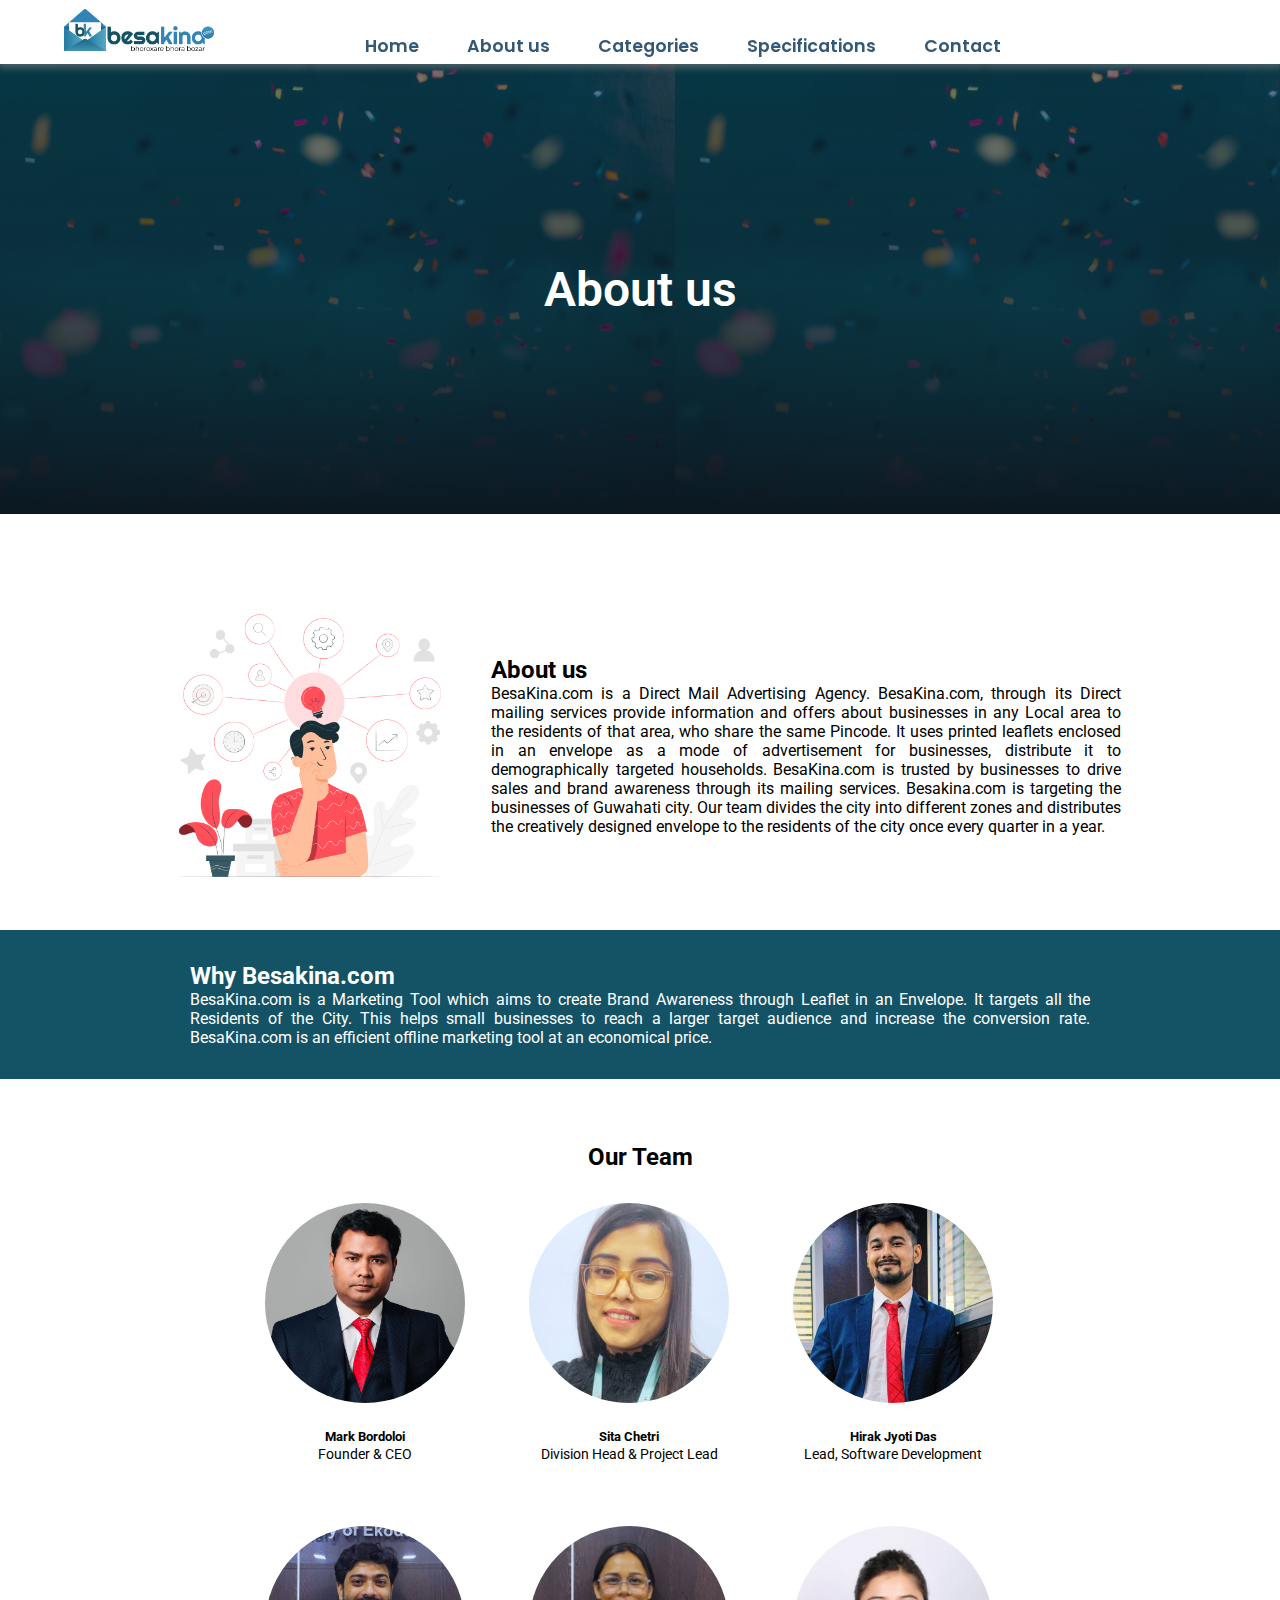
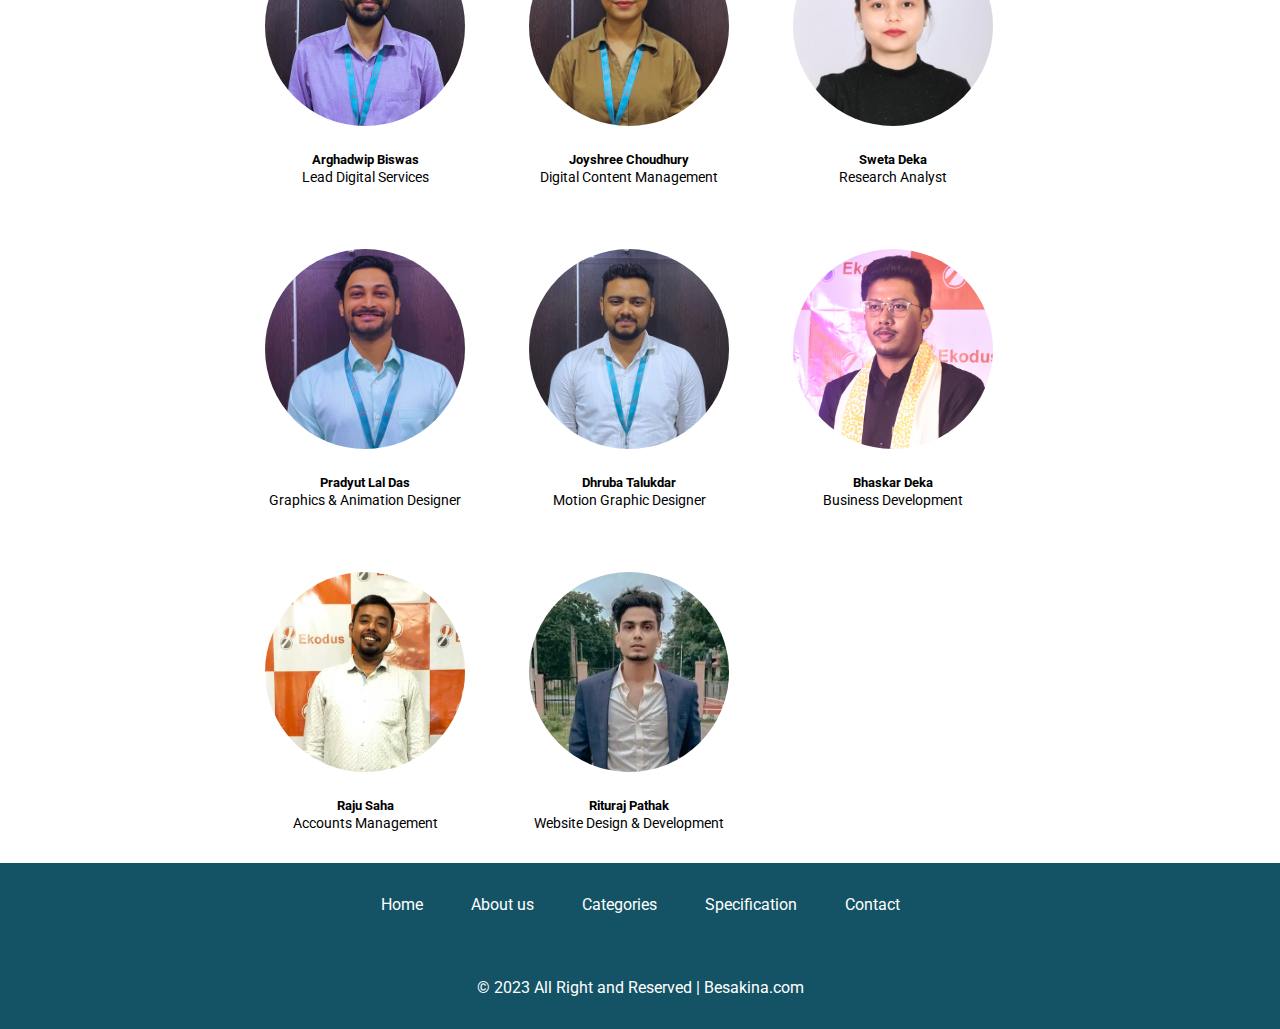
<file: about.html>
<!DOCTYPE html>
<html lang="en">
<head>
    <meta charset="UTF-8">
    <meta name="viewport" content="width=device-width, initial-scale=1.0">
    <title>About us</title>
    <link href="https://cdn.jsdelivr.net/npm/bootstrap@5.3.0/dist/css/bootstrap.min.css" rel="stylesheet" integrity="sha384-9ndCyUaIbzAi2FUVXJi0CjmCapSmO7SnpJef0486qhLnuZ2cdeRhO02iuK6FUUVM" crossorigin="anonymous">
    <link rel="stylesheet" href="style.css">
    <link rel="stylesheet" href="https://cdnjs.cloudflare.com/ajax/libs/font-awesome/6.4.0/css/all.min.css" integrity="sha512-iecdLmaskl7CVkqkXNQ/ZH/XLlvWZOJyj7Yy7tcenmpD1ypASozpmT/E0iPtmFIB46ZmdtAc9eNBvH0H/ZpiBw==" crossorigin="anonymous" referrerpolicy="no-referrer" />
  </head>
<body>
    <nav class="topbar">
        <div class="menu-icon">
          <button class="menuopenbtn" onclick="opensidebar()"><i class="fa-solid fa-bars"></i></button>
        </div>
        
        <div class="logo">
          <a href="index.html">
            <img src="./assets/logo.png" class="nav_logo" alt="">
          </a>
        </div>
        <ul class="nav-links">
            <li><a href="index.html">Home</a></li>
            <li class="about-tab">
              <a href="#" >About us</a>
              <div class="about-list">
                <a href="#"><p>Why Besakina.com</p></a>
                <a href="#"><p>Our team</p></a>
              </div>
            </li>
            <li><a href="categories.html">Categories</a></li>
            <li><a href="specifications.html">Specifications</a></li>
            <li><a href="contact.html">Contact</a></li>
         

        </ul>
        <div class="nav_socials">
          <a href="https://www.facebook.com/besakinalive" target="_blank" style="text-decoration: none;"><i class="fa-brands fa-facebook-f"></i></a>
          <a href="https://twitter.com/Besakinalive" target="_blank" style="text-decoration: none;"> <i class="fa-brands fa-twitter"></i></a>
          <a href="https://www.linkedin.com/company/besakina-com/?viewAsMember=true" target="_blank" style="text-decoration: none;"> <i class="fa-brands fa-linkedin"></i></a>
        </div>
      </nav>
      <div class="sidebar hidesidebar" id="sidebarid">
          
        <div class="sidebar-logo">
          <img src="./assets/logo.png" alt="">
          <button class="menuclosebtn" onclick="closesidebar()"><i class="fa-solid fa-arrow-left"></i></button>
        </div>
        <div class="sidebar-menu">
          <ul>
            <li><a href="index.html">Home</a></li>
            <li><a href="#">About us</a></li>
            <li><a href="categories.html">Categories</a></li>
            <li><a href="specifications.html">Specifications</a></li>
            <li><a href="contact.html">Contact</a></li>

          </ul>

        </div>
      </div>
      <div class="header">
        <h2>About us</h2>
      </div>
      <div class="about-main">
        <div class="about-main-img">
          <img src="./assets/whychooseus.jpg" alt="">
        </div>
        <div class="about-main-text">
            <h2>About us</h2>
            <p>BesaKina.com is a Direct Mail Advertising Agency. BesaKina.com, through its Direct mailing services provide information and offers about businesses in any Local area to the residents of that area, who share the same Pincode. It uses printed leaflets enclosed in an envelope as a mode of advertisement for businesses, distribute it to demographically targeted households. BesaKina.com is trusted by businesses to drive sales and brand awareness through its mailing services. Besakina.com is targeting the businesses of Guwahati city. Our team divides the city into different zones and distributes the creatively designed envelope to the residents of the city once every quarter in a year.</p>
        </div>
        
      </div>
      <div class="about-main-second">
       
        <div class="about-main-second-text">
        <h2>Why Besakina.com</h2>
        <p>BesaKina.com is a Marketing Tool which aims to create Brand Awareness through Leaflet in an Envelope. It targets all the Residents of the City. This helps small businesses to reach a larger target audience and increase the conversion rate.  BesaKina.com is an efficient offline marketing tool at an economical price.</p>
      </div>
      </div>
      <div class="about-team">
        <h2>Our Team</h2>
        <div class="team-items">
          <div class="team-item">
            <div class="team-item-img">
              <img src="./assets/9.jpeg" alt="">
            </div>
            <div class="team-item-info">
              <h5>Mark Bordoloi <a href="https://www.linkedin.com/in/mark-bordoloi/" target="_blank"><i style="font-size: 1.2rem;" class="fa-brands fa-linkedin"></i></a></h5>
              <p>Founder & CEO</p>
            </div>
          </div>
          <div class="team-item">
            <div class="team-item-img">
              <img src="./assets/1.png" alt="">
            </div>
            <div class="team-item-info">
              <h5>Sita Chetri <a href="https://www.linkedin.com/in/sita-chetri-88a111233/" target="_blank"><i style="font-size: 1.2rem;" class="fa-brands fa-linkedin"></i></a></h5>
              <p> Division Head & Project Lead</p>
            </div>
          </div>
          <div class="team-item">
            <div class="team-item-img">
              <img src="./assets/11.jpeg" alt="">
            </div>
            <div class="team-item-info">
              <h5>Hirak Jyoti Das <a href=" https://www.linkedin.com/in/hirak-das-/
                " target="_blank"><i style="font-size: 1.2rem;" class="fa-brands fa-linkedin"></i></a></h5>
              <p> Lead, Software Development </p>
            </div>
          </div>
          <div class="team-item-a">
            <div class="team-item-img">
              <img src="./assets/7.png" alt="">
            </div>
            <div class="team-item-info">
              <h5>Arghadwip Biswas <a href="https://www.linkedin.com/in/arghadwip-biswas-43123b201/
                " target="_blank"><i style="font-size: 1.2rem;" class="fa-brands fa-linkedin"></i></a></h5>
              <p>Lead Digital Services</p>
            </div>
          </div>
          <div class="team-item-a">
            <div class="team-item-img">
              <img src="./assets/2.png" alt="">
            </div>
            <div class="team-item-info">
              <h5>Joyshree Choudhury <a href="https://www.linkedin.com/in/joyshree-choudhury-2b51b7257/
                " target="_blank"><i style="font-size: 1.2rem;" class="fa-brands fa-linkedin"></i></a></h5>
              <p> Digital Content Management</p>
            </div>
          </div>
          <div class="team-item">
            <div class="team-item-img">
              <img src="./assets/12.jpg" alt="">
            </div>
            <div class="team-item-info">
              <h5>Sweta Deka <a href="https://www.linkedin.com/in/sweta-deka-593206205/" target="_blank"><i style="font-size: 1.2rem;" class="fa-brands fa-linkedin"></i></a></h5>
              <p>Research Analyst</p>
            </div>
          </div>
          <div class="team-item-a">
            <div class="team-item-img">
              <img src="./assets/5.png" alt="">
            </div>
            <div class="team-item-info">
              <h5>Pradyut Lal Das <a href="https://www.linkedin.com/in/pradyut-das-ab717b270/
                " target="_blank"><i style="font-size: 1.2rem;" class="fa-brands fa-linkedin"></i></a></h5>
              <p>Graphics & Animation Designer</p>
            </div>
          </div>
          <div class="team-item-a">
            <div class="team-item-img">
              <img src="./assets/6.png" alt="">
            </div>
            <div class="team-item-info">
              <h5>Dhruba Talukdar <a href="https://www.linkedin.com/in/dhruv-talukdar-696a85189/
                " target="_blank"><i style="font-size: 1.2rem;" class="fa-brands fa-linkedin"></i></a></h5>
              <p>Motion Graphic Designer</p>
            </div>
          </div>
          <div class="team-item">
            <div class="team-item-img">
              <img src="./assets/11.jpg" alt="">
            </div>
            <div class="team-item-info">
              <h5>Bhaskar Deka <a href=" https://www.linkedin.com/in/bhaskar-deka-6655a4246/
                " target="_blank"><i style="font-size: 1.2rem;" class="fa-brands fa-linkedin"></i></a></h5>
              <p> Business Development</p>
            </div>
            </div>
          
          <div class="team-item">
            <div class="team-item-img">
              <img src="./assets/10.jpg" alt="">
            </div>
            <div class="team-item-info">
              <h5>Raju Saha <a href="  https://www.linkedin.com/in/raju-saha-b014226b/
                " target="_blank"><i style="font-size: 1.2rem;" class="fa-brands fa-linkedin"></i></a></h5>
              <p> Accounts Management</p>
            </div>
          </div>
          
          <div class="team-item">
            <div class="team-item-img">
              <img src="./assets/8.jpeg" alt="">
            </div>
            <div class="team-item-info">
              <h5>Rituraj Pathak <a href="https://www.linkedin.com/in/rituraj-pathak-0983191a0/
                " target="_blank"><i style="font-size: 1.2rem;" class="fa-brands fa-linkedin"></i></a></h5>
              <p> Website Design & Development</p>
            </div>
          </div>
         
          
          </div>

          
          </div>


         
        </div>
      </div>
      <footer>
        <ul class="footer_nav">
            <a href="#" style="text-decoration: none; color: white;"><li>Home</li></a>
            <a href="about.html" style="text-decoration: none; color: white;"><li>About us</li></a>
            <a href="categories.html" style="text-decoration: none; color: white;"><li>Categories</li></a>
            <a href="specifications.html" style="text-decoration: none; color: white;"><li>Specification</li></a>
            <a href="contact.html" style="text-decoration: none; color: white;"><li>Contact</li></a>
          
        </ul>
        <div class="footer_socials">
          <a href="https://www.facebook.com/besakinalive" target="_blank" style="text-decoration: none; color: white;"><i class="fa-brands fa-facebook-f"></i></a>
          <a href="https://www.instagram.com/besakinalive/" target="_blank" style="text-decoration: none; color: white;"> <i class="fa-brands fa-instagram"></i></a>
          <a href="https://twitter.com/Besakinalive" target="_blank" style="text-decoration: none; color: white;"> <i class="fa-brands fa-twitter"></i></a>
          <a href="https://www.linkedin.com/company/besakina-com/?viewAsMember=true" target="_blank" style="text-decoration: none; color: white;"> <i class="fa-brands fa-linkedin"></i></a>
          <a href="https://in.pinterest.com/besakinalive/" target="_blank" style="text-decoration: none; color: white;"><i class="fa-brands fa-pinterest"></i></a>
        </div>
        <div class="copyright">
           <p>© 2023 All Right and Reserved | <a href="#" style="text-decoration: none; color: white;">Besakina.com</a></p>
        </div>
      </footer>
      <script src="script.js"></script>
    
      <script src="https://cdn.jsdelivr.net/npm/bootstrap@5.3.0/dist/js/bootstrap.bundle.min.js" integrity="sha384-geWF76RCwLtnZ8qwWowPQNguL3RmwHVBC9FhGdlKrxdiJJigb/j/68SIy3Te4Bkz" crossorigin="anonymous"></script>
</body>
</html>
</file>
<file: style.css>
@import url('https://fonts.googleapis.com/css2?family=Poppins:wght@300;400;600;700&family=Source+Sans+3:wght@400;600;700&display=swap');
@import url('https://fonts.googleapis.com/css2?family=Bacasime+Antique&display=swap');
@import url('https://fonts.googleapis.com/css2?family=Roboto:wght@400;500;700&display=swap');
*{
    margin: 0;
    padding: 0;
    box-sizing: border-box;
}
body{
    font-family: 'Roboto', sans-serif;

}


.topbar{
    background-color: white;
    color:#193852;
    display: flex;
    align-items: center;
    justify-content: space-between;
    gap: 6rem;
    padding:5px 4rem;
    width: 100%;
    position:sticky;
    top: 0;
    z-index: 99;
    box-shadow: 0 2px 7px 2px #8181818e;
    transition: 0.2s ease-out;

}
.menu-icon{
    font-size: 1.3rem;
    margin-top: 10px;
    display: none;

}
.menuopenbtn{
    background-color: transparent;
    border: none;
}
.menuclosebtn{
    background-color: transparent;
    border: none;
    margin-right: 1rem;
}
.topbar a{
    text-decoration: none;
    color: #345977;

}
.topbar a:hover{
    color: #0c1822; ;
}
.nav-links{
    display: flex;
    gap: 3rem;
    padding-top: 28px;
    list-style: none;
    font-family: 'Poppins', sans-serif;
    font-weight: 600;
    font-size: 1.1rem;
    color: #345977;
    font-size: 1.1rem;
}
.nav_logo{
    width: 150px;
}
.nav_socials{
    display: flex;
    gap: 2rem;
    padding-top: 7px;
    font-size: 1.2rem;
}
.about-list{
    position: absolute;
    top: 75%;
    padding: 10px 1rem;
    padding-top: 1rem;
    background-color: #1f688c;
    font-size: 1rem;
    border-radius: 10px;
    display: none;
    color: white;
}
.about-tab:hover .about-list{
    display: block;

}
.about-list a, .about-list a:hover{
    text-decoration: none;
    color: white;
}


.sidebar{
    width: 50vw;
    height: 100vh;
    background-color:white;
    box-shadow: 0 2px 7px 2px #4e4e4ece;
    position:fixed;
    top: 0;
    left: 0;
    animation: opensidebar 0.3s ease-out;
    z-index: 9999;
   
}
.sidebar-logo{
    display: flex;
    align-items: center;
    justify-content: space-between;
}
.sidebar-logo i{
    margin-inline: 15px;
}
.sidebar-logo img{
    width: 100px;
    margin: 1rem;
}

.sidebar-menu{
    margin-top: 2rem;
}
.sidebar-menu ul{
    list-style: none;
}
.sidebar-menu ul li{
    margin-top: 2rem;
}
.sidebar-menu ul li a{
    text-decoration: none;
    color: black;
    font-size: 1.2rem;
}
.hidesidebar{
    display: none;
}
.stopscroll{
    height: 100vh;
    overflow-y: hidden;
}
.menuclosebtn{
    font-size: 1.5rem;
    margin-top: 12px;
    color: white;;
}
.sidebar-logo{
    background-color: #0c1822;
}


@keyframes opensidebar{
    0%{
        transform: translateX(-100%);
    }
    100%{
        transform: translateX(0);
    }
}
@keyframes closesidebar{
    0%{
        transform: translateX(0);
    }
    100%{
        transform: translateX(-100%);
    }
}

/* Carousel */

/* .carousel-item {
    height: 60vh;
} */
.carousel-control-prev, .carousel-control-next{
    background-color: black;
    height: 60px;
    width: 60px;
    border-radius: 50%;
    position: absolute;
    top: 50%;
    transform: translateY(-50%);
    margin-inline: 3rem;
}
.carousel-small{
    display: none;
}

.about_container{
    margin-block: 4rem;
}

.about_container h2{
    text-align: center;
    font-weight: 700;
}
.aboutus{
    display: flex;
    justify-content: center;
    align-items: center;
    gap: 3rem;
    margin-top: 2rem;
   
}
.about_image img{
    width: 40vw;
    border-radius: 10px;
}
.about_text{
    text-align: justify;
    width: 40vw;
    font-size: 1.2rem;
    position: relative;
    font-family: 'Roboto', sans-serif;
    color: black;
}
.small_logo{
    position: absolute;
    width: 15vw;
    left: 50%;
    top: 40%;
    transform: translate(-50%,-50%) rotate(45deg);
    /* transform: rotate(45deg); */
    opacity: 0.1;
}

.connections{
    margin: 5rem 3rem;
    text-align: center;
}
.connections h2{
    margin-bottom: 2rem;
    font-weight: 700;
}
.connection_cards{
    display: flex;
    flex-wrap: wrap;
    gap: 3rem;
    justify-content: center;
    

}
.connection_card{
    width: 250px;
    /* height: 200px; */
    border: 0.5px solid rgb(236, 234, 234);
    display: flex;
    flex-direction: column;
    justify-content: center;  
    align-items: center;
}



.connection_card p{
    background-color: #3184b6;
    color: white;
    width: 100%;
    padding: 1rem;
    
}


.connection_card img{
    width: 100px;
}
.tag_strip{
    background-color: #145366;
    display: flex;
    justify-content: space-between;
    align-items: center;
    gap: 4rem;
    color: white;
    margin-block: 3rem;
}
.tag_strip_text{
    text-align: justify;
    width: 70ch;
}
.tag_strip_text_container img{
    width: 300px;
}
.registration_form{
    display: flex;
    flex-direction: column;
    gap: 1.5rem;
    padding: 2rem;
    background-color: #1f688c;
    
}
.registration_form input{
    width: 35vw;
    height: 40px;
    border-radius: 5px;
    border: none;
    padding-left: 1rem;
}
.registration_form button{
    background-color: transparent;
    border: 1px solid rgb(211, 211, 211);
    height: 40px;
    border-radius: 10px;
    color: white;
}
.tag_strip_text_container{
    display: flex;
    flex-direction: column;
    align-items: center;
    gap: 1rem;
    width: 60%;
    margin-inline: 1rem;
    font-family: 'Bacasime Antique', serif;
}
.tag_strip_text_container i{
    font-size:3rem ;
    margin-top: 1rem;
}

.contact_container{
    margin-block: 4rem;
}
.contact_container h2{
    text-align: center;
    font-weight: 700;
}
.contacts{
    display: flex;
    justify-content: center;
    gap: 3rem;
    margin-top: 3rem;
}
.contact{
    box-shadow: 0 2px 6px 2px #3d3d3d93;
    height: 200px;
    width: 200px;
    border-radius: 50%;
    display: flex;
    flex-direction: column;
    align-items: center;
    justify-content: center;
    background: linear-gradient(to right, #145366,#1f688c) ;
    color: white;
    padding-top: 1.4rem;
}
.contact h6{
    font-size: 1.2rem;
}
.contact p{
    font-size: 14px;
}
.contact:hover{
    background: linear-gradient(to left, #145366,#1f688c) ;

}
.section_title{
    position: relative;
}
.section_title::after{
    content: '';
    position: absolute;
    top: 50%;
    left: 27%;
    width: 150px;
    height: 2px;
    background-color: #1f688c;
}
.section_title::before{
    content: '';
    position: absolute;
    top: 50%;
    right: 27%;
    width: 150px;
    height: 2px;
    background-color: #1f688c;
}


/* footer */
footer{
    padding-block: 2rem;
    padding-inline: 2rem;
    background-color: #145366;
    color: white;
    display: flex;
    flex-direction: column;
    justify-content: center;
    align-items: center;
    gap: 1rem;

}
.footer_nav{
    display: flex;
    gap: 3rem;
    list-style: none;
}
.footer_socials{
    display: flex;
    gap: 2rem;
}
.copyright{
    margin-top: 2rem;
}


/* ABOUT US PAGE */


.header{
    height: 50vh;
    background-image: linear-gradient(#0c182291,#0c1822),url(./assets/banner.jpg);
    background-size:contain;
    display: flex;
    justify-content: center;
    align-items: center;
    color: white;
    /* clip-path: polygon(0 0, 100% 0, 100% 65%, 0% 100%); */
}
.header h2{
    font-size: 3rem;
    font-weight: 600;
}
.about-main{
    display: flex;
    align-items: center;
    justify-content: center;
    gap: 2rem;
    margin-top: 5rem;
}
.about-main-img img{
    width: 300px;
}
.about-main-text{
    width: 70ch;
    text-align: justify;
}
.about-main-second{
    display: flex;
    align-items: center;
    justify-content: center;
    background-color: #145366;
    color: white;
    padding: 2rem 1rem;
    margin-block: 2rem;
    text-align: justify;
}
.about-main-second-text{
    width: 100ch;
}
.about-team{
    margin-top: 4rem;
}
.about-team h2{
    text-align: center;
}
.team-items{
    display: flex;
    flex-wrap: wrap;
    justify-content: flex-start;
    width:750px;
    margin: 2rem auto;
    gap: 4rem;
}
.team-item, .team-item-a{
    display: flex;
    flex-direction: column;
    align-items: center;
    justify-content: center;
}
.team-item img{
    width: 200px;
    height: 200px;
    object-fit: cover;
    border-radius: 50%;
    object-position: top;
}
.team-item-a img{
    width: 200px;
    height: 200px;
    object-fit: cover;
    border-radius: 50%;
    object-position:center;
}
.team-item-info{
    text-align: center;
    margin-top: 1rem;
}
.team-item-info p{
    font-size: 14px;
}


.specification-main{
    margin: 4rem;
}
.specification-main h2{
    text-align: center;
    margin-bottom: 1rem;
}
.specification-main ul{
    font-size: 1.2rem;
  

}
.specification-main ul li{
    margin-block: 1rem;
}
.map-ghy{
    width: 70vw;
}
.specifications-envelope-img{
    margin-block: 1.5rem;
    display: flex;
    flex-wrap: wrap;
    justify-content: center;
    align-items: center;
    gap: 3rem;
}
.specifications-envelope-img img{
    width: 350px;
}
.contact-main{
    display: flex;
    justify-content: center;
    gap: 2rem;
    margin: 4rem;
}
.contact-main-text{
    display: flex;
    flex-direction: column;
    width: 60ch;
}
.registration_form_contact{
    display: flex;
    flex-direction: column;
    gap: 1.5rem;
    padding: 2rem;
    background-color: #1f688c;

}
.registration_form_contact input{
    width: 35vw;
    height: 40px;
    border-radius: 5px;
    border: none;
    padding-left: 1rem;
}
.registration_form_contact button{
    background-color: transparent;
    border: 1px solid rgb(211, 211, 211);
    height: 40px;
    border-radius: 10px;
    color: white;
}
.categories{
    /* display: flex;
    flex-wrap: wrap;
    justify-content: center; */
    gap: 2rem;
    margin-block: 5rem;
    margin-inline: 3rem;
}
.categories_card{
    /* width: 300px; */
    /* border: 1px solid black; */
    background-color: #f3fbff;
    border-top: 5px solid #1f688c;
    padding: 1rem;
    margin-block: 2rem;
}
.categories_card img{
    width: 50px;
}
.categories_card_head{
    display: flex;
    /* justify-content: center; */
    align-items: center;
    gap: 1.2rem;
    margin-bottom: 1rem;
}
/* .categories_card_body_text{
    text-align: justify;
    overflow: hidden;
    text-overflow: ellipsis;
    display: -webkit-box;
    -webkit-line-clamp: 5;
            line-clamp: 5;
    -webkit-box-orient: vertical;
    margin-top: 1rem;
} */



@media screen and (max-width: 1120px){
    .section_title::after{
        left: 20%; 
    }
    .section_title::before{
        right: 20%;
    }
    .team-items{
        width:500px;
    }

}


@media screen and (max-width: 1020px){
    .topbar{
       
        gap: 3rem;
        padding:5px 2rem;
       
    
    }
    .nav-links{
        gap: 1rem;
        font-size: 1rem;

    }
    .nav_logo{
        width: 120px;
    }
    .nav_socials{ 
        gap: 2rem;
        font-size: 1rem;
    }
    .about_text{
        font-size: 1rem;
      
    }
    .about_image img{
        width: 45vw;
    }
    .contact-main{
        flex-direction: column;
        justify-content: center;
        align-items: center;
    }
    .contact-main-text{
        width: 70ch;
        text-align: justify;
        align-items: center;
        justify-content: center;
        gap: 2rem;
    }
    .ekodus-map{
        width: 100%;
    }
    .registration_form_contact input{
        width:100%;
    }
  
}
@media screen and (max-width: 872px){
    .section_title::after{
        left: 15%; 
    }
    .section_title::before{
        right: 15%;
    }

}
@media screen and (max-width:756px){
    .carousel-small{
        display: block;
    }
    .carousel-large{
        display: none;
    }
    .menu-icon{
        display: block;
    
    }
    .nav_socials{ 
        display: none;
    }
    .nav-links{
       display: none;

    }
    .topbar{
        justify-content: flex-start;
        padding: 16px 1.5rem!important;
        gap: 1.5rem;
    }
    .aboutus{
        flex-direction: column-reverse;
        align-items: center;
        justify-content: center;
        gap: 2rem;
   
      
    }
    
    .about_image{
       display: flex;
       justify-content: center;
    }
    .about_image img{
        width: 80%; 
    }
    .about_text{
        width: 95%;
      
    }
    .tag_strip{
        flex-direction: column;
    }
    
.tag_strip_text_container{
    flex-direction: row;
    margin-right: 2rem;
    width: 100%;
}
.tag_strip_text_container img{
    width: 150px;
}
.registration_form{
    width: 60%;
}
.registration_form input{
    width: 100%;
}

.contact{
    height: 150px;
    width: 150px;
}
.contact h6{
    font-size: 10px!important;
}
.contact p{
    font-size: 10px!important;
}
.section_title::after{
    display: none;
}
.section_title::before{
   display: none;

}
.team-items{
    width:200px;
}
.about-main{
    flex-direction: column;
    margin: 1rem;
}
.about-main-text{
    width: 100%;
}
.specification-main{
    margin: 5rem 1rem;
    text-align: justify;
}
.specification-main ul{
    margin-left: -1.5rem;
}
.specification-main h2{
    margin-bottom: 2rem;
}
.map-ghy{
    width: 100%;
}
.contact-main-text{
    width: 40ch;
}
.categories{
    /* display: flex;
    flex-wrap: wrap;
    justify-content: center; */
    margin-inline: 1rem;
}
footer{
    padding-inline: 1rem;
    margin-left: -1rem;
    

}
.footer_nav{
    display: flex;
    gap: 1rem;
    font-size: 12px;
}
.copyright{
    font-size: 12px;
}
}
@media screen and (max-width:576px){
    .registration_form{
        width: 80%;
    }
    .contacts{
        flex-direction: column;
        align-items: center;
    }
    .contact{
        height: 200px;
        width: 200px;
    }
    .contact h6{
        font-size: 1.2rem!important;
    }
    .contact p{
        font-size: 1rem !important;
    }
    .registration_form{
        width: 90%;
    }
    .about_image img{
        width: 90%; 
    }
    .small_logo{
        width: 50vw;
        left: 50%;
    }
    .tag_strip{
        gap: 2rem;
    }
    .carousel-control-prev, .carousel-control-next{

        height: 30px;
        width: 30px;
        margin-inline: 1rem;
    }
    .carousel-control-next-icon, .carousel-control-prev-icon{
        width: 60%;
    }
    .specifications-envelope-img img{
        width: 100%;
    }

}
@media screen and (max-width:450px){
    .about_image img{
        width: 100%; 
    }
    .connection_card{
        width: 100%;
    }
    .registration_form{
        width: 100%;
        border-radius: 0;
        
    }
    .tag_strip{
        padding: 2rem 0rem 0rem 0rem;
    }
    .sidebar{
        width: 60vw;
    }

}
</file>
